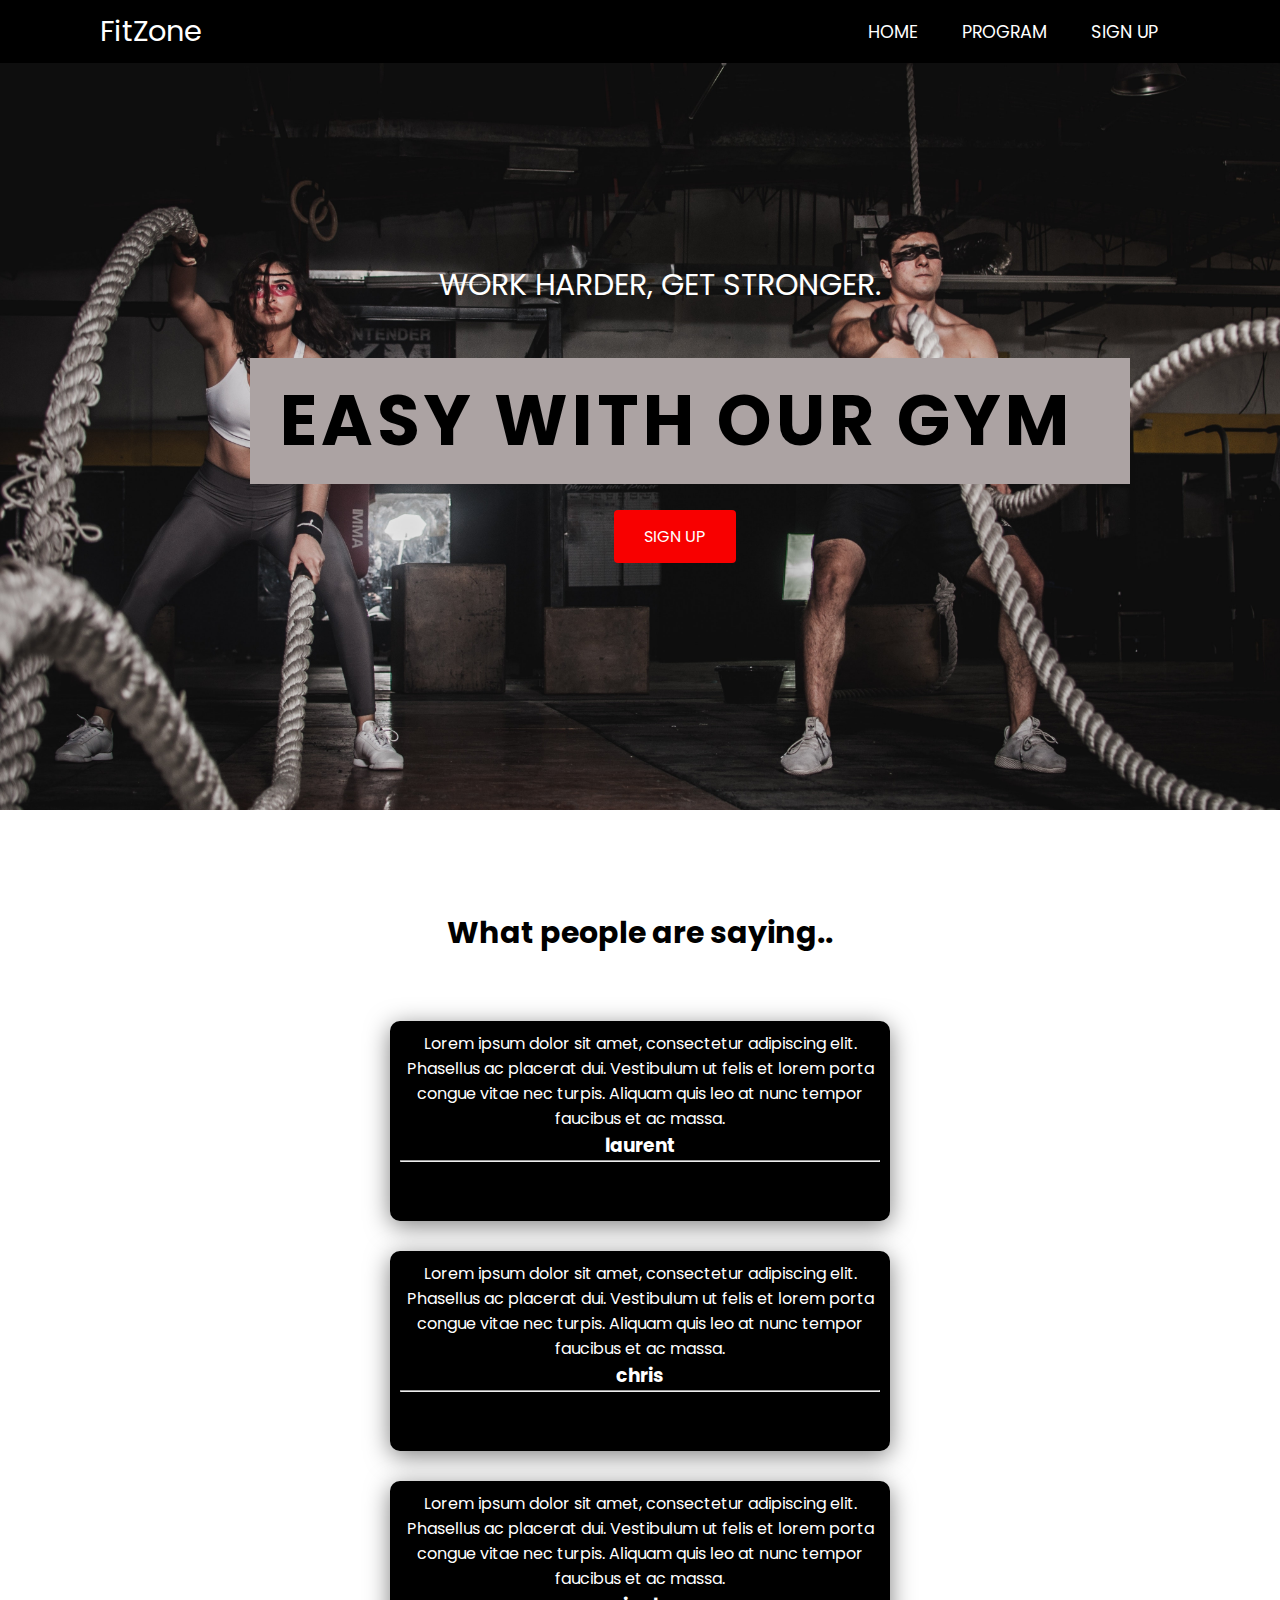
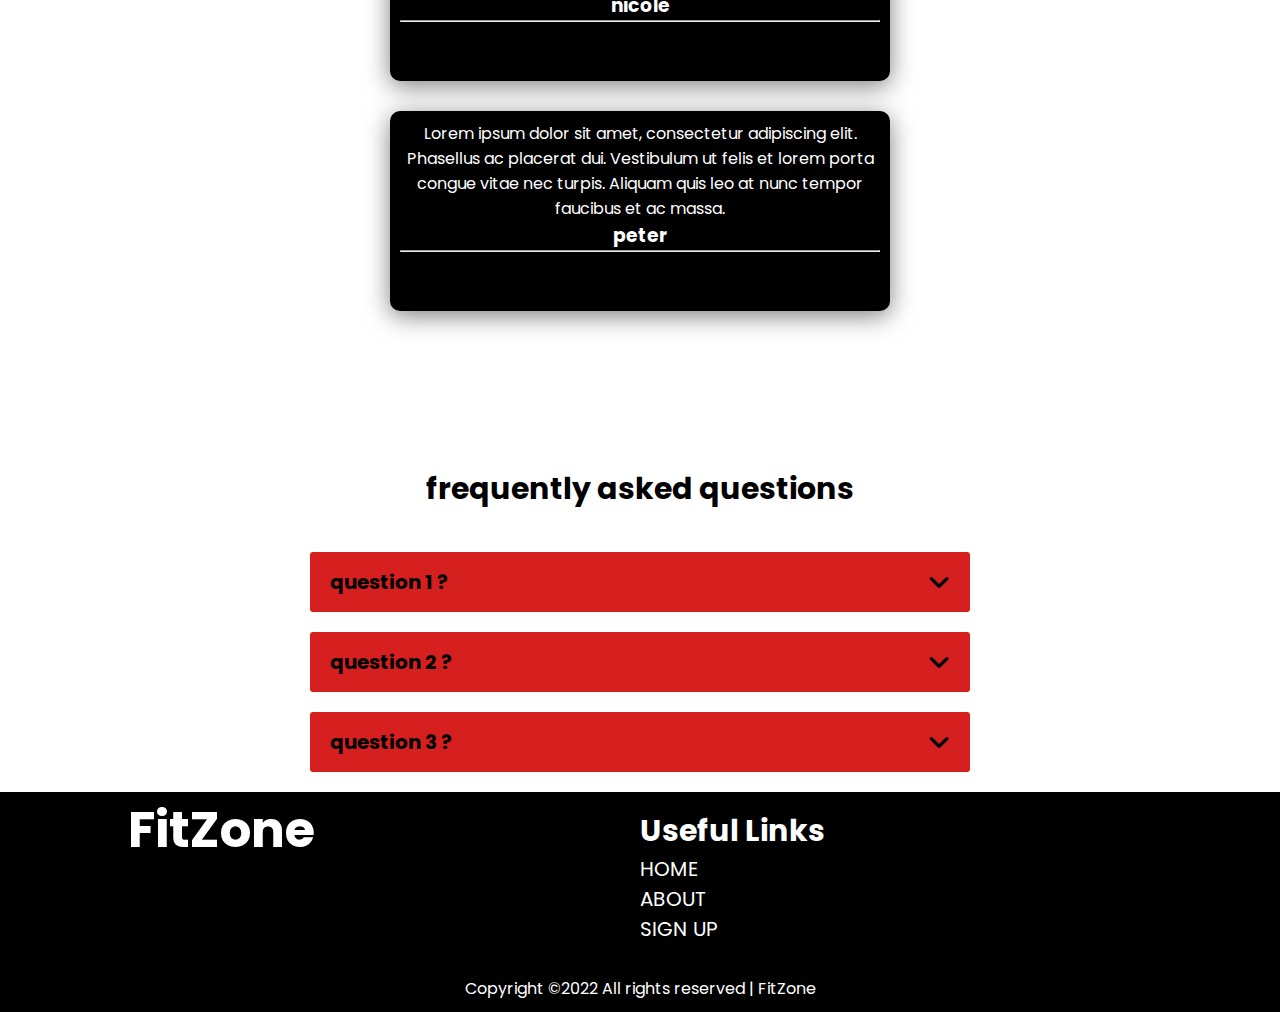
<file: index.html>
<!DOCTYPE html>
<html lang="en">

<head>
  <meta charset="UTF-8">
  <meta name="viewport" content="width=device-width, initial-scale=1.0">
  <link rel="stylesheet" href="style.css">
  <link rel="stylesheet" href="https://cdnjs.cloudflare.com/ajax/libs/font-awesome/6.4.2/css/all.min.css">
  <meta name="viewport" content="width=device-width, initial-scale=1">

  <script src="/main.js" defer></script>
  <title>home</title>
</head>

<body>
  <header>
    <a href="/index.html" class="logo">FitZone</a>

    <nav>
      <ul class="nav-bar">
        <li><a href="/index.html" class="nav-link">HOME</a></li>
        <li><a href="/about.html" class="nav-link">PROGRAM</a></li>
        <li><a href="/contact.html" class="nav-link">SIGN UP</a></li>

      </ul>
      <div class="menu-icon">
        <span class="bar"></span>
        <span class="bar"></span>
        <span class="bar"></span>
      </div>
    </nav>

  </header>

  <section class="home">
    <div class="home-title">

      <h1>WORK HARDER, GET STRONGER.<h1>
          <h2>EASY WITH OUR GYM</h2>
          <a href="/contact.html" class="home-btn">SIGN UP</a>
    </div>
  </section>
  <section class="rev-content">
    <h1 class="rev-title">What people are saying..</h1>
    <div class="cards">
      <div class="card">

        <p>Lorem ipsum dolor sit amet, consectetur adipiscing elit. Phasellus ac placerat dui. Vestibulum ut felis et
          lorem porta congue vitae nec turpis. Aliquam quis leo at nunc tempor faucibus et ac massa.</p>
        <h3>laurent</h3>
        <hr>
      </div>

      <div class="card">

        <p>Lorem ipsum dolor sit amet, consectetur adipiscing elit. Phasellus ac placerat dui. Vestibulum ut felis et
          lorem porta congue vitae nec turpis. Aliquam quis leo at nunc tempor faucibus et ac massa.</p>
        <h3>chris</h3>
        <hr>
      </div>

      <div class="card">

        <p>Lorem ipsum dolor sit amet, consectetur adipiscing elit. Phasellus ac placerat dui. Vestibulum ut felis et
          lorem porta congue vitae nec turpis. Aliquam quis leo at nunc tempor faucibus et ac massa.</p>
        <h3>nicole</h3>
        <hr>
      </div>

      <div class="card">

        <p>Lorem ipsum dolor sit amet, consectetur adipiscing elit. Phasellus ac placerat dui. Vestibulum ut felis et
          lorem porta congue vitae nec turpis. Aliquam quis leo at nunc tempor faucibus et ac massa.</p>
        <h3>peter</h3>
        <hr>
      </div>
    </div>
    <!-- <div class="rev-content">
                <div class="card">
               
                  <p>Lorem ipsum dolor sit amet, consectetur adipiscing elit. Phasellus ac placerat dui. Vestibulum ut felis et lorem porta congue vitae nec turpis. Aliquam quis leo at nunc tempor faucibus et ac massa.</p>
                  <h3>chris</h3>
                  <hr>
                </div>
        </div>-->

    <!-- </section>

    <section class="faq">
        <div class="ftitle">
         <h1 class="faq-title">FAQ</h1>

        -->
    <!--<div class="QA">
         <div class="Q1">
          <h1>somthing will be here?</h1>
          <p>Lorem ipsum dolor, sit amet consectetur adipisicing elit. Voluptates quo eum minus nihil? Voluptatum praesentium ipsam labore? Alias, debitis nemo? Non facere, voluptatum facilis libero id omnis explicabo sunt dicta.</p>

         </div>
         <div class="Q2">
          <h1>somthing will be here?</h1>
          <p>Lorem ipsum dolor, sit amet consectetur adipisicing elit. Voluptates quo eum minus nihil? Voluptatum praesentium ipsam labore? Alias, debitis nemo? Non facere, voluptatum facilis libero id omnis explicabo sunt dicta.</p>

         </div>
         <div class="Q3">
          <h1>somthing will be here?</h1>
          <p>Lorem ipsum dolor, sit amet consectetur adipisicing elit. Voluptates quo eum minus nihil? Voluptatum praesentium ipsam labore? Alias, debitis nemo? Non facere, voluptatum facilis libero id omnis explicabo sunt dicta.</p>

         </div>-->

    </div>

  </section>

  <!-- <div class="repon">
      <div class="faq">
                  <div class="question">
                      <h4>the price of each plans ?</h4>
                      <i class="fa-solid fa-plus"></i>
                   </div>
           <div class="answer">
          <p> Lorem ipsum dolor sit amet consectetur adipisicing elit. Modi nobis at voluptatem vel maxime fugit odio natus facere illum eaque.</p>
            </div>
        </div>
       <div class="faq">
           <div class="question">
             <h4>the price of each plans ?</h4>
              <i class="fa-solid fa-plus"></i>
            </div>
       <div class="answer">
          <p> Lorem ipsum dolor sit amet consectetur adipisicing elit. Modi nobis at voluptatem vel maxime fugit odio natus facere illum eaque.</p> 
       </div>
    </div>
    <div class="faq">
      <div class="question">
        <h4>the price of each plans ?</h4>
        <i class="fa-solid fa-plus"></i>
       </div>
       <div class="answer">
         <p> Lorem ipsum dolor sit amet consectetur adipisicing elit. Modi nobis at voluptatem vel maxime fugit odio natus facere illum eaque.</p> 
       </div>
    </div>
</div>-->
  <div class="container">

    <h1 class="heading">frequently asked questions</h1>

    <div class="accordion-container">
      <div class="accordion">
        <div class="accordion-heading">
          <h3>question 1 ?</h3>
          <i class="fas fa-angle-down"></i>
        </div>
        <p class="accordion-content">Lorem ipsum dolor sit amet consectetur adipisicing elit. Dolores non perspiciatis
          earum porro esse optio excepturi modi? Natus, voluptatum quisquam velit odio vel praesentium maxime sapiente
          exercitationem molestiae soluta voluptates.</p>

      </div>
      <div class="accordion">
        <div class="accordion-heading">
          <h3>question 2 ?</h3>
          <i class="fas fa-angle-down"></i>
        </div>
        <p class="accordion-content">Lorem ipsum dolor sit amet consectetur adipisicing elit. Dolores non perspiciatis
          earum porro esse optio excepturi modi? Natus, voluptatum quisquam velit odio vel praesentium maxime sapiente
          exercitationem molestiae soluta voluptates.</p>

      </div>
      <div class="accordion">
        <div class="accordion-heading">
          <h3>question 3 ?</h3>
          <i class="fas fa-angle-down"></i>
        </div>
        <p class="accordion-content">Lorem ipsum dolor sit amet consectetur adipisicing elit. Dolores non perspiciatis
          earum porro esse optio excepturi modi? Natus, voluptatum quisquam velit odio vel praesentium maxime sapiente
          exercitationem molestiae soluta voluptates.</p>

      </div>


    </div>

  </div>


  <!--footer--->
  <footer class="foot" id="contact">
    <div class="footer">
      <div class="footer-title">
        <h1 class="f-title">FitZone</h1>
      </div>
      <div class="list">
        <h4>Useful Links</h4>
        <ul>
          <li><a href="/index.html">HOME</a></li>
          <li><a href="/about.html">ABOUT</a></li>
          <li><a href="/contact.html">SIGN UP</a></li>

        </ul>
      </div>



    </div>

    <div class="end-text">
      <p>Copyright ©2022 All rights reserved | FitZone</p>
    </div>
  </footer>
</body>

</html>
</file>
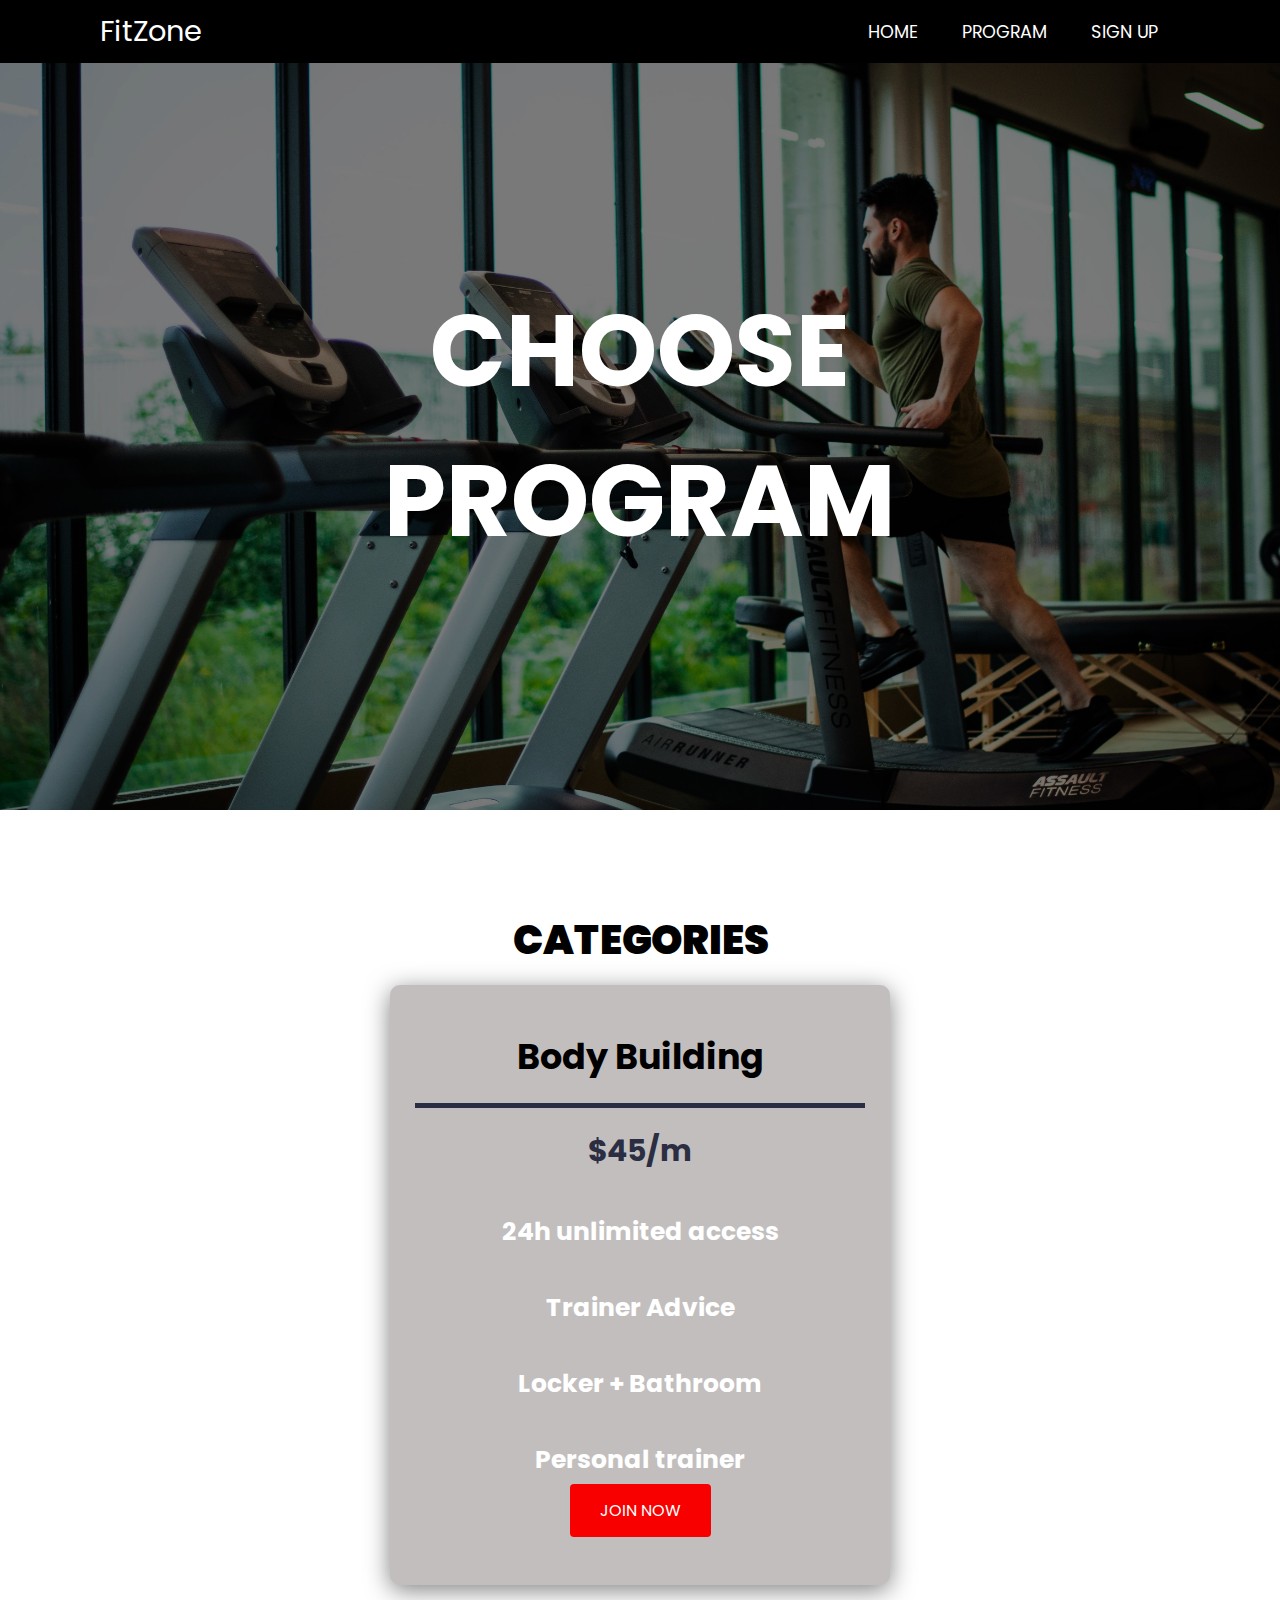
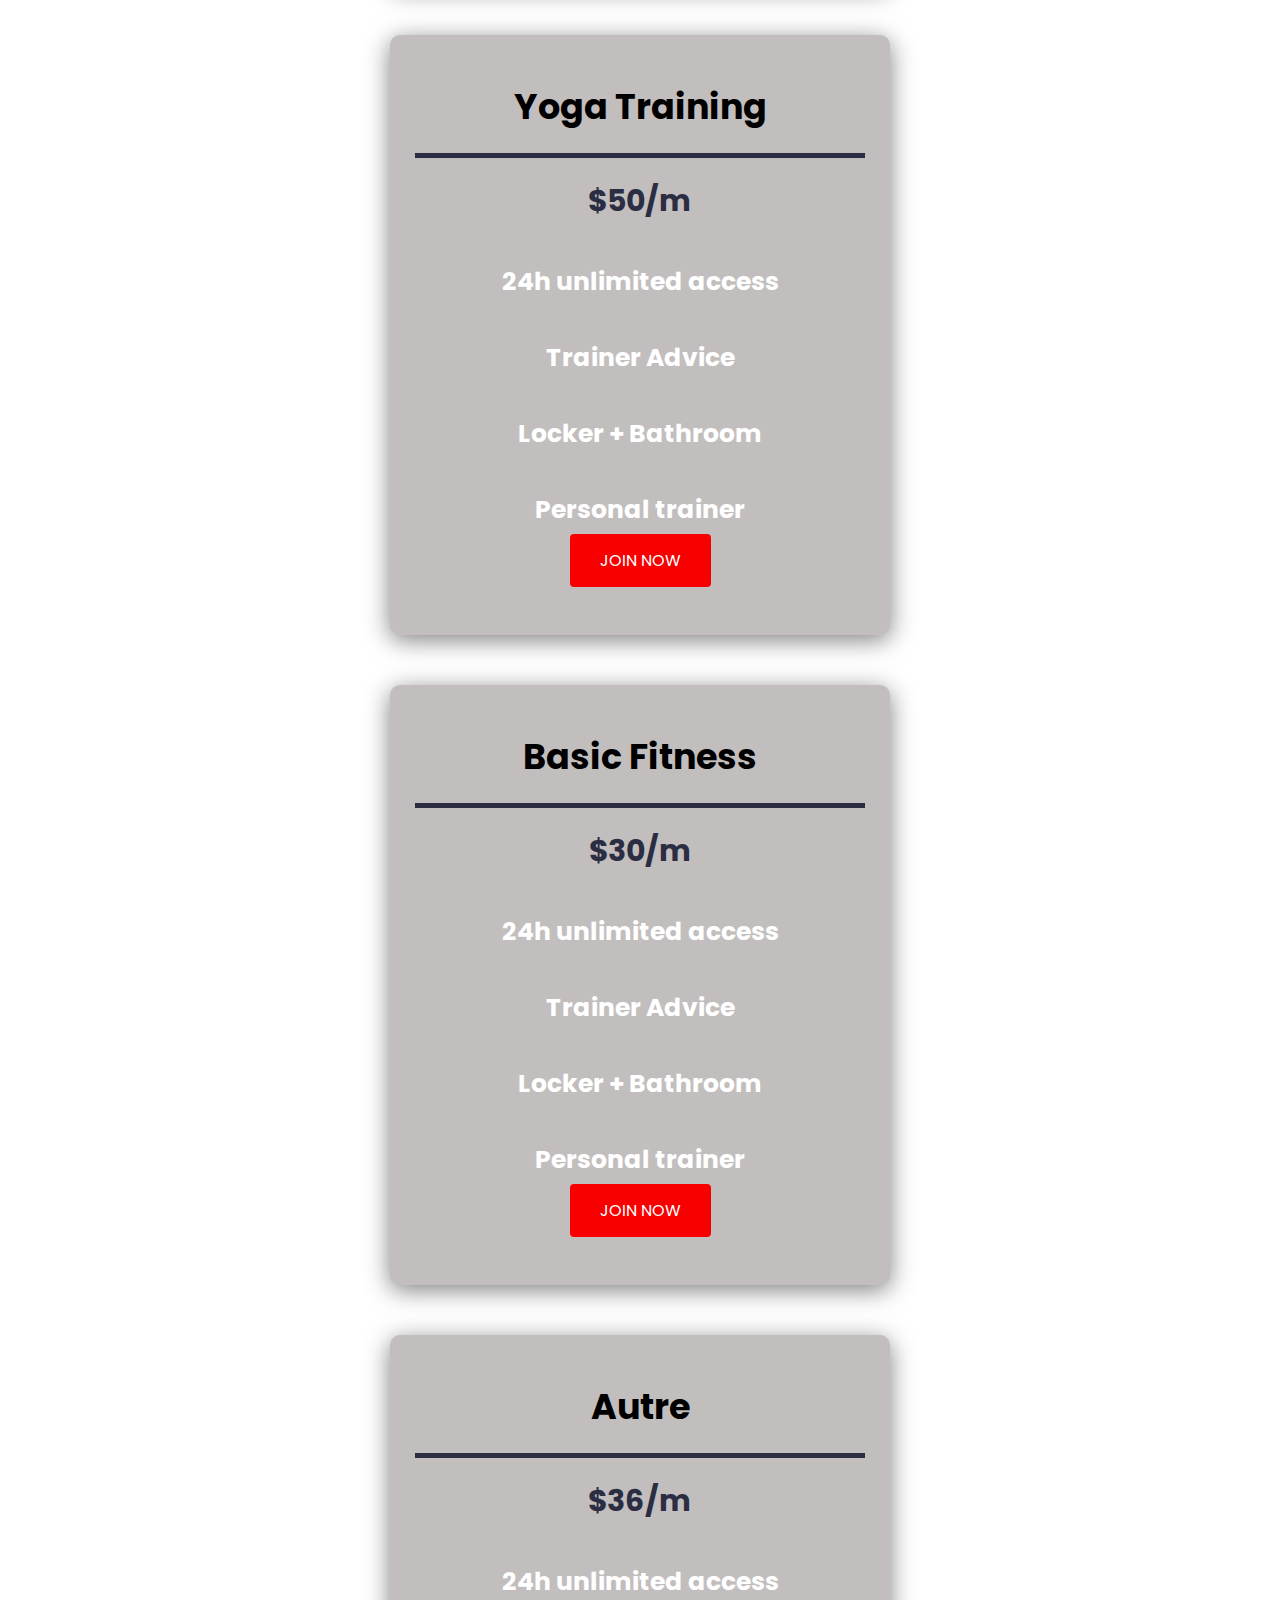
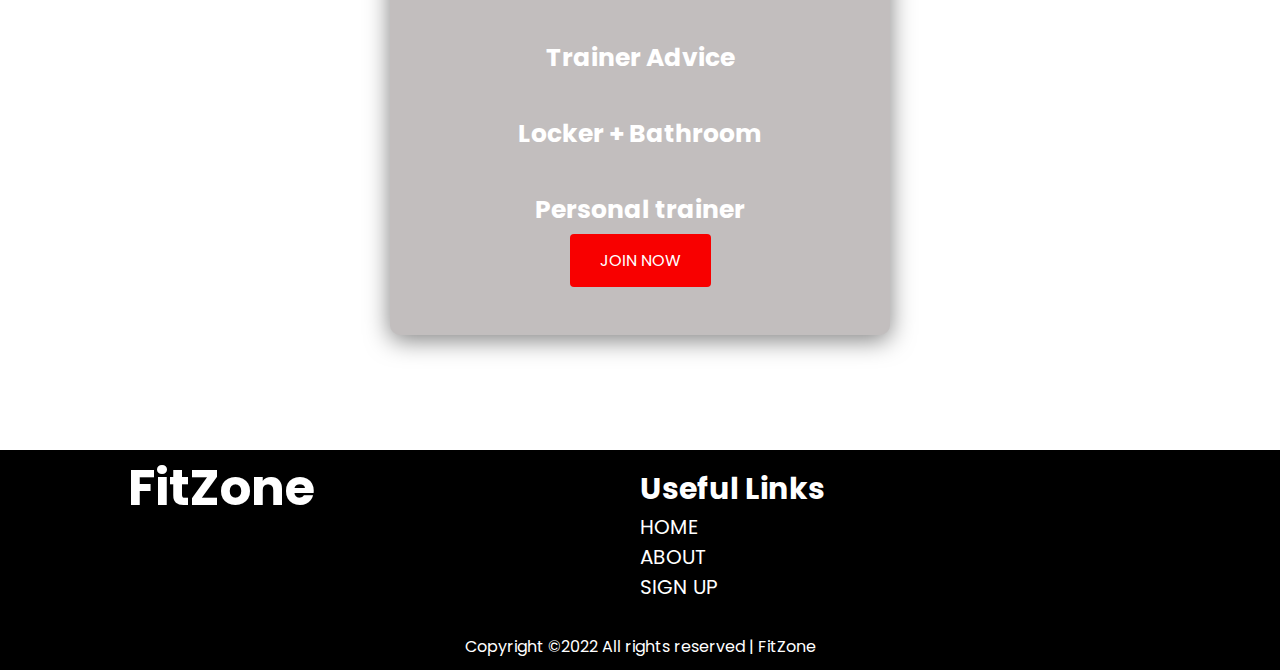
<file: about.html>
<!DOCTYPE html>
<html lang="en">

<head>
  <meta charset="UTF-8">
  <meta name="viewport" content="width=device-width, initial-scale=1.0">
  <link rel="stylesheet" href="style.css">

  <script src="/main.js" defer></script>
  <title>about</title>
</head>

<body>
  <header>
    <a href="/index.html" class="logo">FitZone</a>

    <nav>
      <ul class="nav-bar">
        <li><a href="/index.html" class="nav-link">HOME</a></li>
        <li><a href="/about.html" class="nav-link">PROGRAM</a></li>
        <li><a href="/contact.html" class="nav-link">SIGN UP</a></li>

      </ul>
      <div class="menu-icon">
        <span class="bar"></span>
        <span class="bar"></span>
        <span class="bar"></span>
      </div>
    </nav>

  </header>
  <section class="about">
    <div class="about-title">

      <h1>CHOOSE PROGRAM<h1>

    </div>

  </section>

  <section class="program-sec">
    <div class="pro-title">CATEGORIES</div>

    <div class="pro-cards">
      <div class="pro-card">
        <h1>Body Building</h1>
        <h2>$45/m</h2>
        <h3>24h unlimited access</h3>
        <h3>Trainer Advice</h3>
        <h3>Locker + Bathroom</h3>
        <h3>Personal trainer</h3>
        <a href="/contact.html">JOIN NOW</a>

      </div>


      <div class="pro-card">
        <h1>Yoga Training</h1>
        <h2>$50/m</h2>
        <h3>24h unlimited access</h3>
        <h3>Trainer Advice</h3>
        <h3>Locker + Bathroom</h3>
        <h3>Personal trainer</h3>
        <a href="/contact.html">JOIN NOW</a>
      </div>


      <div class="pro-card">
        <h1>Basic Fitness</h1>
        <h2>$30/m</h2>
        <h3>24h unlimited access</h3>
        <h3>Trainer Advice</h3>
        <h3>Locker + Bathroom</h3>
        <h3>Personal trainer</h3>
        <a href="/contact.html">JOIN NOW</a>
      </div>


      <div class="pro-card">
        <h1>Autre</h1>
        <h2>$36/m</h2>
        <h3>24h unlimited access</h3>
        <h3>Trainer Advice</h3>
        <h3>Locker + Bathroom</h3>
        <h3>Personal trainer</h3>
        <a href="/contact.html">JOIN NOW</a>
      </div>


      <!-- <div class="pro-btn">
           <button>Body Building Course</button><br>
		   <button>Yoga Training</button><br>
		   <button>Basic Fitness</button><br>
      </div>-->


  </section>
  <!--footer--->
  <footer class="foot" id="contact">
    <div class="footer">
      <div class="footer-title">
        <h1 class="f-title">FitZone</h1>
      </div>
      <div class="list">
        <h4>Useful Links</h4>
        <ul>
          <li><a href="/index.html">HOME</a></li>
          <li><a href="/about.html">ABOUT</a></li>
          <li><a href="/contact.html">SIGN UP</a></li>

        </ul>
      </div>



    </div>

    <div class="end-text">
      <p>Copyright ©2022 All rights reserved | FitZone</p>
    </div>
  </footer>

</body>

</html>
</file>
<file: style.css>
@import url('https://fonts.googleapis.com/css2?family=Poppins:ital,wght@0,100;0,200;0,300;0,400;0,500;0,600;0,700;0,800;0,900;1,100;1,200;1,300;1,400;1,500;1,600;1,700;1,800;1,900&family=Yellowtail&display=swap');

* {
    font-family: 'Poppins', sans-serif;
    margin: 0;
    padding: 0;
    box-sizing: border-box;
    scroll-behavior: smooth;
    text-decoration: none;

}

header {
    background-color: black;
    width: 100%;
    position: fixed;
    display: flex;
    justify-content: space-between;
    align-items: center;
    padding: 10px 100px;

}

.logo {
    text-decoration: none;
    color: white;
    font-size: 1.8em;
    font-weight: 400;
}

.nav-bar {
    display: flex;
    transition: background-color 0.5s;
}

.nav-bar a {
    color: white;
    font-size: 1.1em;
    padding: 10px 22px;
    border-radius: 4px;
}


/*.navbar a {
    color: white;
    text-decoration: none;
    font-size: 1.1em;
    font-weight: 300;
    padding-left: 30px;


}*/

.nav-bar a:hover {
    color: red;
}

/*--------------------------------------------------------------HOME-MAIN--------------------------------------------------*/
section {
    padding: 100px 200px;


}

.home {
    display: flex;
    background: url(/home-background.jpg);
    background-size: cover;
    background-position: center;
    background-attachment: fixed;
    height: 90vh;
    width: 100%;
    justify-content: center;
    align-items: center;

}

.home h2 {
    height: 10%;
    width: 100%;
    font-size: 70px;
    color: black;
    background-color: #aca3a3;
    padding: 10px;
    padding-right: 30px;
    padding-left: 30px;

    letter-spacing: 4px;
    margin-bottom: 40px;
    margin-left: 50px;
}

.home h1 {
    height: 10%;
    width: 100%;
    color: #ffffff;
    font-size: 30px;
    font-weight: 400;
    text-align: center;
    margin-bottom: 50px;
    margin-left: 20px;
}

.home a {
    height: 20%;
    width: 100%;
    font-size: 16px;
    padding: 15px 30px;
    background: #f80000;
    color: white;
    border-radius: 4px;
    transition: ease .40s;
    margin-left: 47%;

}

.home a:hover {
    background: white;
    color: black;


}

/*-----------------------------------------------------------reviews section --------------------------------------------------*/
.rev-title {
    display: flex;
    justify-content: center;
    font-size: 30px;
    margin-bottom: 50px;
}

.cards {
    display: flex;
    justify-content: center;
    flex-direction: row;
    flex-wrap: wrap;

}

.card {
    background-color: black;
    box-shadow: 0 5px 25px rgba(1 1 1 / 50%);
    border-radius: 10px;
    padding: 10px;
    margin: 15px;
    color: white;
    width: 500PX;
    height: 200px;
    transition: 0.7s ease;
    text-align: center;

}

.card:hover {
    transform: scale(1.1);


}

/*----------------------------------------------------FAQ section ----------------------------------------------------------------*/


.ftitle {
    text-align: center;
    font-size: 40px;
    border-bottom: 5px solid #2B2D42;
    margin-left: 40%;
    margin-right: 40%;
}

/*.QA h1{
 padding: 50px;
 font-size: 30px;
 border-bottom: 2px solid #2B2D42;
 margin-left: 40%;
 margin-right: 40%;

}*/
/*.repon{
    display: flex;
    flex-direction: column;
    gap: 10px; 
  } 
  .faq{
    display: flex;
    flex-direction: column;
    align-items: center;
  }
  .question{
    display: flex;
    justify-content: space-between;
    width: 40%;
    border-bottom: 3px solid #2B2D42;
    padding: 1% 0;
    cursor: pointer;
  
  }
  .question h4{
  color: #2B2D42;
  font-size: 27px;
  font-style: normal;
  font-weight: 700;
  line-height: normal;
  }
  .answer{
    display: none;
    justify-content: space-between;
    width: 40%;
    border-bottom: 3px solid #2B2D42;
    padding: 2% 0;
  }
  .answer p{
    font-size: 20px;
    color: #2B2D42;
  }*/
.container {
    /*!!!!!!*/
    margin: 20px auto;
    max-width: 700px;
}

.container .heading {
    text-align: center;
    font-size: 30px;
    padding: 20px;
    margin-bottom: 20px;


}

.container .accordion-container {
    padding: 0 20px;

}

.container .accordion-container .accordion {
    margin-bottom: 20px;
    cursor: pointer;

}

.container .accordion-container .accordion.active .accordion-heading i {
    transform: rotate(180deg);
    transition: transform .2s .1s;
}

.container .accordion-container .accordion.active .accordion-content {
    display: block;
}

.container .accordion-container .accordion .accordion-heading {
    display: flex;
    align-items: center;
    justify-content: space-between;
    gap: 10px;
    background: #d62020;
    border-radius: 3px;
    padding: 15px 20px;
}

.container .accordion-container .accordion .accordion-heading h3 {
    font-size: 20px;
}

.container .accordion-container .accordion .accordion-heading i {
    font-size: 25px;

}

.container .accordion-container .accordion .accordion-content {
    padding: 15px 20px;
    font-size: 15px;
    background: rgb(233, 225, 225);
    display: none;
    animation: animate .2s linear backwards;
    line-height: 2;
    transform-origin: top;
}

@keyframes animate {
    0% {
        transform: scale(0);
    }
}



/*-------------------------------------------------------footer------------------------------------------------------------------------------*/

footer {

    background-color: #000000;
    height: 220px;



}

.f-title {
    color: rgb(255, 255, 255);
    font-size: 50px;

}

.list h4 {
    color: rgb(255, 255, 255);
    font-size: 30px;
}

.list a {
    color: rgb(255, 255, 255);
    text-decoration: none;
    font-size: 20px;

}

.list {
    width: 50%;
    padding-top: 1rem;

}

.end-text {
    color: white;
    text-align: center;
    margin-top: 2rem;

}

.footer {
    width: 80%;
    margin-left: 10%;
    display: flex;


}

.footer-title {
    width: 50%;

}

/*-----------------------------------------------------------------ABOUT-------------------------------------------------------------------------*/
.about {
    background: url(/program-background.jpg);
    background-size: cover;
    background-position: center;
    background-attachment: fixed;
    height: 90vh;
    width: 100%;
    text-align: center;

}

.about-title {
    color: white;
    font-size: 50px;
    align-items: center;
    margin-top: 20%;

}

.pro-title {
    text-align: center;
    font-size: 40px;
    font-weight: 900;


}

.pro-cards {
    display: flex;
    justify-content: center;
    flex-direction: row;
    flex-wrap: wrap;
    gap: 20px;
}

.pro-card {
    background-color: rgb(194, 190, 190);
    box-shadow: 0 5px 25px rgba(1 1 1 / 50%);
    border-radius: 10px;
    padding: 25px;
    margin: 15px;
    width: 500px;
    height: 600px;
    color: white;
    transition: 0.7s ease;
    text-align: center;
}

.pro-card:hover {
    transform: scale(1.1);
}

.pro-card a {
    font-size: 16px;
    padding: 15px 30px;
    background: #f80000;
    color: white;
    border-radius: 4px;
    transition: ease .40s;

}

.pro-card h1 {
    font-size: 35px;
    color: black;
    padding: 20px;
    border-bottom: 5px solid #2B2D42;
}

.pro-card h2 {
    color: #2B2D42;
    font-size: 30px;
    padding: 20px;
}

.pro-card h3 {
    font-size: 25px;
    color: rgb(255, 255, 255);
    padding: 19px;
}

/*----------------------------------------------------SIGN UP------------------------------------------------------------------------*/
/*.bn{
    background-image: url("/contact-background.jpg");
    background-position: center;
    background-size: cover;
    height: 300vh;
    padding-top: 8%;
    color: white;
}*/
.form h1 {
    background: rgba(0, 0, 0, 0.452);
    font-size: 50px;
    text-align: center;
    margin: 10px 30px;



}

.bn {
    padding: 80px 18%;
    background: url(/contact-background.jpg);
    background-size: cover;
    background-position: center;
    background-attachment: fixed;
}

.heading-section {
    background-color: #0000008a;
    color: #ffffff;
    padding: 10px;
    margin-bottom: 30px;
    margin-left: 40%;
    margin-right: 40%;
    font-size: 30px;
    text-align: center;
}

.hom-message {
    display: inline-block;
    width: 100%;
    padding: 20px 150px 20px 30px;
    box-shadow: 5px 10px 30px rgba(255, 255, 255, 0.2);
    outline: none;
    border: none;
    border-radius: 15px;
    margin-bottom: 20px;
}

*/
/*section .sign {
    display: flex;
    flex-direction: row;
    align-items: center;
    justify-content: space-evenly;
}

section .sign form {
    display: flex;
    flex-direction: column;
    align-items: center;
    justify-content: space-evenly;
}

section .sign form label {
    position: relative;
    right: 200px;
}

section .sign form input {
    display: inline-block;
    width: 500px;
    height: 50px;
    background-color: var(--secend-color);
    padding: 20px 150px 20px 30px;
    margin: 10px;
    box-shadow: 5px 10px 30px rgb(85 85 85 / 20%);
    outline: none;
    border: none;
    border-radius: 15px;
}

section .sign form .sub {
    padding: 0 20px;
    width: 150px;
    background-color: var(--main-color);
    color: var(--white-color);
    cursor: pointer;
    font-size: var(--p-font);
}*/

/*.hom-bn3 {
    display: inline-block;
    font-size: 16px;
    padding: 15px 30px;
    background: #fcfcfc;
    margin-top: 20px;
    color: rgb(0, 0, 0);
    border-radius: 10px;
    border: none;
    transition: ease .40s;
    cursor: pointer;
   
}

/*send botton*/

.regitre-j {
    padding: 50px;
    display: flex;
    flex-direction: column;
    gap: 20px;
    background-color: #00000070;
    border-radius: 4px;


}

.input {
    display: inline-block;
    width: 100%;
    padding: 20px 150px 20px 30px;
    box-shadow: 5px 10px 30px rgba(255, 255, 255, 0.2);
    outline: none;
    border: none;
    border-radius: 15px;
    margin-bottom: 20px;
}

.hom-bn3 {
    padding: 10px 20px;
    border-radius: 5px;
    background: #fbf6f6;
    outline: none;
    border: none;

}

.hom-bn3:hover {
    background: rgb(65, 15, 151);
    color: rgb(255, 255, 255);
    transform: scale(1.1);




}

.row {

    transition: ease .40s;
    padding: 50px;

    border-radius: 20px;

}



.row-2 {


    padding: 50px;
    background-color: #00000068;
    border-radius: 10px;

}

select {
    background: rgb(51, 49, 49);
    color: white;
}

/*----------------------------------------------------------------------mobile--------------------------------------------------------------*/
.menu-icon {
    display: none;
    cursor: pointer;
}

.bar {
    display: block;
    width: 25px;
    height: 3px;
    margin: 5px auto;
    -webkit-transition: all 0.3s ease-in-out;
    background-color: white;
}

@media (max-width: 480px) {

    .menu-icon {
        display: block;
    }

    .menu-icon .active .bar:nth-child(2) {
        opacity: 0;
    }

    .menu-icon .active .bar:nth-child(1) {
        transform: translateY(8px) rotate(45deg);
    }

    .menu-icon .active .bar:nth-child(3) {
        transform: translateY(-8px) rotate(-45deg);
    }

    .logo {
        font-size: 1.4em;
    }

    .nav-bar {
        flex-direction: column;
        background-color: white;
        position: fixed;
        top: 70px;
        left: -100%;
        gap: 0;
        width: 100%;
        text-align: center;
        transition: 1.3s ease;
        z-index: 1;
    }

    .nav-bar li {
        margin: 16px 0;
    }

    .nav-bar a {
        color: black;
    }

    .nav-bar.active {
        left: 0;
    }

    nav {
        margin-right: 2%;
    }

    header {
        padding: 10px 20px;
    }

    section {
        overflow-x: hidden;
        padding: 50px 50px;
    }

    .f-title {
        font-size: 25px;
        padding-top: 10px;
    }

    .list h4 {
        font-size: 20px;
    }

    .list a {
        font-size: 15px;
    }

    .end-text {
        font-size: 10px;
        padding: 20px;
    }

    .rev-title {
        font-size: 18px;
    }

    .card {
        font-size: 13px;
    }

    .home h2 {
        font-size: 15px;
        margin: 0 0 50px;
    }

    .home h1 {
        font-size: 15px;
        margin: 0 0 50px;
    }

    .home a {
        font-size: 10px;
        padding: 10px 15px;
        margin: 0 0 0 40%;
    }

    .home {
        height: 50vh;
        background-position: center;
        background-attachment: local;

    }

    .container .heading {
        font-size: 20px;
    }

    .container .accordion-container .accordion .accordion-heading h3 {
        font-size: 15px;
    }

    .container .accordion-container .accordion .accordion-content {
        font-size: 10px;
    }

    .about {
        height: 50vh;
        background-position: center;
        background-attachment: local;

    }

    .about-title {
        font-size: 20px;
        margin-top: 50%;
    }

    .pro-card {
        width: 400px;
        height: 450px;
    }

    .pro-title {
        font-size: 20px;
    }

    .pro-card h1 {
        font-size: 20px;
    }

    .pro-card h2 {
        font-size: 20px;
    }

    .pro-card h3 {
        font-size: 15px;
        line-height: 10px;
    }

    .pro-card a {
        font-size: 9px;
        padding: 10px 15px;
    }

    .heading-section {
        font-size: 20px;
        margin: 20px 10%;
    }

    select.hom-message {
        padding: 20px;


    }
}

@media (max-width: 768px) {
    .home h2 {
        font-size: 15px;
        margin: 0 0 50px;
    }

    .home h1 {
        font-size: 15px;
        margin: 0 0 50px;
    }

    .home a {
        font-size: 10px;
        padding: 10px 15px;
        margin: 0 0 0 40%;
    }

    .home {
        height: 50vh;
        background-position: center;
        background-attachment: local;

    }

    .rev-title {
        font-size: 18px;
    }

    .about {
        height: 50vh;
        background-position: center;
        background-attachment: local;

    }

    .about-title {
        font-size: 20px;
        margin-top: 50%;
    }

    .pro-card {
        width: 400px;
        height: 450px;
    }

    .pro-title {
        font-size: 20px;
    }

    .pro-card h1 {
        font-size: 20px;
    }

    .pro-card h2 {
        font-size: 20px;
    }

    .pro-card h3 {
        font-size: 15px;
        line-height: 10px;
    }

    .pro-card a {
        font-size: 9px;
        padding: 10px 15px;
    }

    .heading-section {
        font-size: 20px;
        margin: 20px 10%;
    }

    .f-title {
        font-size: 40px;
        padding-top: 10px;
    }

    .list h4 {
        font-size: 25px;
        margin: 7px;
    }
}
</file>
